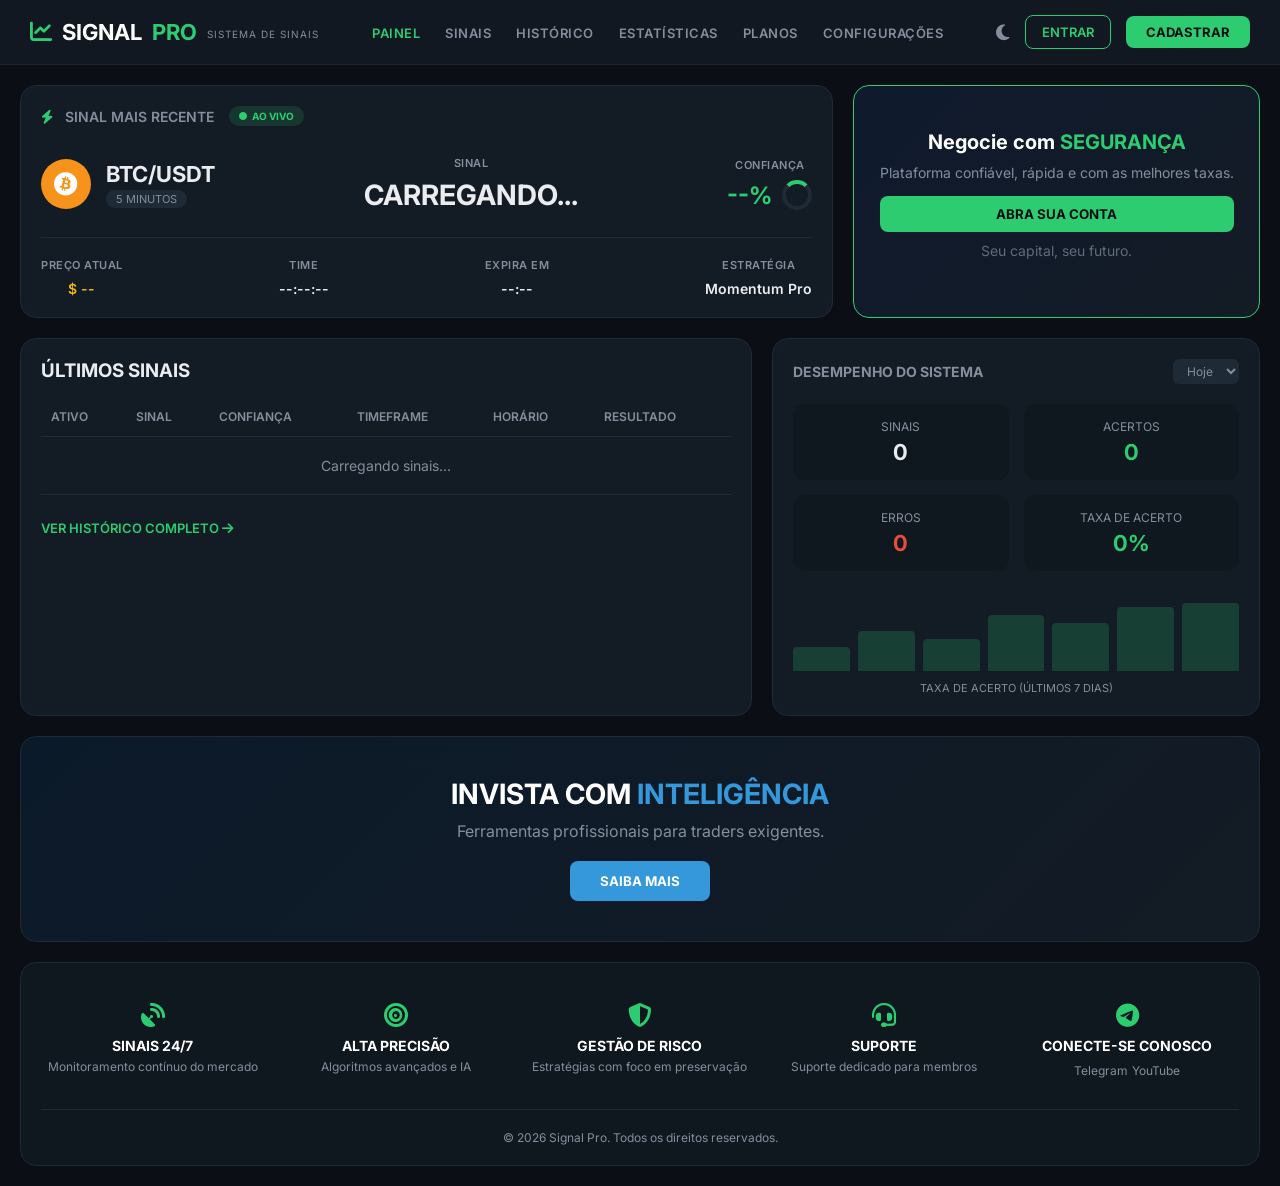
<file: index.html>
<!DOCTYPE html>
<html lang="pt-BR">
<head>
    <meta charset="UTF-8" />
    <meta name="viewport" content="width=device-width, initial-scale=1.0" />
    <title>Signal Pro - Sistema de Sinais</title>
    <link rel="stylesheet" href="style.css" />
    <link rel="stylesheet" href="https://cdnjs.cloudflare.com/ajax/libs/font-awesome/6.4.0/css/all.min.css" />
</head>
<body>
    
    <!-- NAVBAR -->
    <nav class="navbar">
        <div class="logo">
            <i class="fas fa-chart-line"></i> SIGNAL <span>PRO</span>
            <small>SISTEMA DE SINAIS</small>
        </div>
        <ul class="nav-links">
            <li><a href="#" class="active">PAINEL</a></li>
            <li><a href="#">SINAIS</a></li>
            <li><a href="#">HISTÓRICO</a></li>
            <li><a href="#">ESTATÍSTICAS</a></li>
            <li><a href="#">PLANOS</a></li>
            <li><a href="#">CONFIGURAÇÕES</a></li>
        </ul>
        <div class="nav-actions">
            <button class="theme-toggle"><i class="fas fa-moon"></i></button>
            <button class="btn-outline">ENTRAR</button>
            <button class="btn-primary">CADASTRAR</button>
        </div>
        <div class="hamburger"><i class="fas fa-bars"></i></div>
    </nav>

    <main class="container">
        
        <!-- TOPO: SINAL ATUAL E PUB -->
        <section class="top-grid">
            <div class="card sinal-atual-card">
                <div class="card-header">
                    <div class="header-left">
                        <h3><i class="fas fa-bolt"></i> SINAL MAIS RECENTE</h3>
                        <span class="badge-live"><i class="fas fa-circle"></i> AO VIVO</span>
                    </div>
                </div>
                
                <div class="sinal-main-content">
                    <div class="coin-info">
                        <div class="coin-icon"><i class="fab fa-bitcoin"></i></div>
                        <div>
                            <h2>BTC/USDT</h2>
                            <span class="timeframe-badge">5 MINUTOS</span>
                        </div>
                    </div>
                    
                    <div class="sinal-status-container" id="sinal-status-container">
                        <span class="label">SINAL</span>
                        <div class="sinal-value" id="sinal-direcao">
                            <span class="loading-text">CARREGANDO...</span>
                        </div>
                    </div>

                    <div class="confianca-container">
                        <span class="label">CONFIANÇA</span>
                        <div class="confianca-value" id="confianca-valor">
                            <span class="loading-text">--%</span>
                            <div class="gauge-ring"></div>
                        </div>
                    </div>
                </div>

                <div class="sinal-footer-info">
                    <div>
                        <span class="label">PREÇO ATUAL</span>
                        <span class="value preco" id="preco-atual">$ --</span>
                    </div>
                    <div>
                        <span class="label">TIME</span>
                        <span class="value" id="hora-atual">--:--:--</span>
                    </div>
                    <div>
                        <span class="label">EXPIRA EM</span>
                        <span class="value" id="expira-em">--:--</span>
                    </div>
                    <div>
                        <span class="label">ESTRATÉGIA</span>
                        <span class="value">Momentum Pro</span>
                    </div>
                </div>
            </div>

            <!-- Publicidade 1 -->
            <div class="card ad-card">
                <div class="ad-content">
                    <h4>Negocie com <span>SEGURANÇA</span></h4>
                    <p>Plataforma confiável, rápida e com as melhores taxas.</p>
                    <button class="btn-ad">ABRA SUA CONTA</button>
                    <p class="ad-small">Seu capital, seu futuro.</p>
                </div>
                <div class="ad-overlay"></div>
            </div>
        </section>

        <!-- MEIO: TABELA + DESEMPENHO -->
        <section class="middle-grid">
            <div class="card tabela-card">
                <h3>ÚLTIMOS SINAIS</h3>
                <div class="table-responsive">
                    <table>
                        <thead>
                            <tr>
                                <th>ATIVO</th>
                                <th>SINAL</th>
                                <th>CONFIANÇA</th>
                                <th>TIMEFRAME</th>
                                <th>HORÁRIO</th>
                                <th>RESULTADO</th>
                            </tr>
                        </thead>
                        <tbody id="tabela-body">
                            <tr>
                                <td colspan="6" style="text-align:center; color: #848e9c; padding: 20px;">Carregando sinais...</td>
                            </tr>
                        </tbody>
                    </table>
                </div>
                <button class="btn-ghost">VER HISTÓRICO COMPLETO <i class="fas fa-arrow-right"></i></button>
            </div>

            <div class="card desempenho-card">
                <div class="desempenho-header">
                    <h3>DESEMPENHO DO SISTEMA</h3>
                    <select class="select-date"><option>Hoje</option></select>
                </div>
                
                <div class="metrics-grid">
                    <div class="metric-box">
                        <span>SINAIS</span>
                        <strong id="total-sinais">0</strong>
                    </div>
                    <div class="metric-box">
                        <span>ACERTOS</span>
                        <strong id="total-acertos" class="text-green">0</strong>
                    </div>
                    <div class="metric-box">
                        <span>ERROS</span>
                        <strong id="total-erros" class="text-red">0</strong>
                    </div>
                    <div class="metric-box">
                        <span>TAXA DE ACERTO</span>
                        <strong id="taxa-acerto" class="text-green">0%</strong>
                    </div>
                </div>
                
                <!-- Gráfico Fake para Estética -->
                <div class="chart-area">
                    <div class="chart-line">
                        <div class="bar" style="height: 30%"></div>
                        <div class="bar" style="height: 50%"></div>
                        <div class="bar" style="height: 40%"></div>
                        <div class="bar" style="height: 70%"></div>
                        <div class="bar" style="height: 60%"></div>
                        <div class="bar" style="height: 80%"></div>
                        <div class="bar" style="height: 85%"></div>
                    </div>
                    <div class="chart-label">TAXA DE ACERTO (ÚLTIMOS 7 DIAS)</div>
                </div>
            </div>
        </section>

        <!-- PUBLICIDADE INFERIOR -->
        <section class="ad-banner-container">
            <div class="ad-banner">
                <div class="ad-banner-text">
                    <h3>INVISTA COM <span>INTELIGÊNCIA</span></h3>
                    <p>Ferramentas profissionais para traders exigentes.</p>
                    <button class="btn-ad-primary">SAIBA MAIS</button>
                </div>
            </div>
        </section>

        <!-- FOOTER -->
        <footer>
            <div class="footer-grid">
                <div class="footer-item">
                    <i class="fas fa-satellite-dish"></i>
                    <h5>SINAIS 24/7</h5>
                    <p>Monitoramento contínuo do mercado</p>
                </div>
                <div class="footer-item">
                    <i class="fas fa-bullseye"></i>
                    <h5>ALTA PRECISÃO</h5>
                    <p>Algoritmos avançados e IA</p>
                </div>
                <div class="footer-item">
                    <i class="fas fa-shield-alt"></i>
                    <h5>GESTÃO DE RISCO</h5>
                    <p>Estratégias com foco em preservação</p>
                </div>
                <div class="footer-item">
                    <i class="fas fa-headset"></i>
                    <h5>SUPORTE</h5>
                    <p>Suporte dedicado para membros</p>
                </div>
                <div class="footer-item">
                    <i class="fab fa-telegram-plane"></i>
                    <h5>CONECTE-SE CONOSCO</h5>
                    <a href="#">Telegram</a> <a href="#">YouTube</a>
                </div>
            </div>
            <div class="copyright">© 2026 Signal Pro. Todos os direitos reservados.</div>
        </footer>

    </main>

    <script src="script.js"></script>
</body>
</html>
</file>
<file: style.css>
@import url('https://fonts.googleapis.com/css2?family=Inter:wght@300;400;500;600;700&display=swap');

* {
    margin: 0;
    padding: 0;
    box-sizing: border-box;
    font-family: 'Inter', sans-serif;
}

body {
    background-color: #0b0e14;
    color: #eaecef;
}

.container {
    max-width: 1300px;
    margin: 0 auto;
    padding: 20px;
}

/* NAVBAR */
.navbar {
    display: flex;
    justify-content: space-between;
    align-items: center;
    padding: 15px 30px;
    background-color: #111822;
    border-bottom: 1px solid #1a2430;
}

.logo {
    display: flex;
    align-items: center;
    gap: 10px;
    font-size: 22px;
    font-weight: 700;
    color: #fff;
}
.logo i { color: #2ecc71; }
.logo span { color: #2ecc71; }
.logo small {
    font-size: 10px;
    color: #848e9c;
    font-weight: 400;
    letter-spacing: 1px;
    margin-top: 4px;
    display: block;
}

.nav-links {
    display: flex;
    list-style: none;
    gap: 25px;
}
.nav-links a {
    text-decoration: none;
    color: #848e9c;
    font-size: 13px;
    font-weight: 600;
    letter-spacing: 0.5px;
    transition: 0.2s;
}
.nav-links a:hover, .nav-links a.active {
    color: #2ecc71;
}

.nav-actions {
    display: flex;
    align-items: center;
    gap: 15px;
}
.theme-toggle {
    background: none;
    border: none;
    color: #848e9c;
    font-size: 18px;
    cursor: pointer;
}
.btn-outline {
    background: transparent;
    border: 1px solid #2ecc71;
    color: #2ecc71;
    padding: 8px 16px;
    border-radius: 8px;
    font-weight: 600;
    font-size: 13px;
    cursor: pointer;
}
.btn-primary {
    background: #2ecc71;
    border: none;
    color: #0b0e14;
    padding: 8px 20px;
    border-radius: 8px;
    font-weight: 700;
    font-size: 13px;
    cursor: pointer;
}
.hamburger { display: none; color: #fff; font-size: 20px; cursor: pointer; }

/* CARDS BÁSICOS */
.card {
    background: #131b24;
    border-radius: 16px;
    padding: 20px;
    border: 1px solid #1e2a36;
}

/* GRIDS PRINCIPAIS */
.top-grid {
    display: grid;
    grid-template-columns: 2fr 1fr;
    gap: 20px;
    margin-bottom: 20px;
}
.middle-grid {
    display: grid;
    grid-template-columns: 1.5fr 1fr;
    gap: 20px;
    margin-bottom: 20px;
}

/* SINAL ATUAL CARD */
.card-header {
    display: flex;
    justify-content: space-between;
    margin-bottom: 20px;
}
.header-left {
    display: flex;
    align-items: center;
    gap: 15px;
}
.header-left h3 {
    font-size: 14px;
    color: #848e9c;
    font-weight: 600;
}
.header-left h3 i { color: #2ecc71; margin-right: 8px; }
.badge-live {
    background: rgba(46, 204, 113, 0.15);
    color: #2ecc71;
    font-size: 10px;
    padding: 4px 10px;
    border-radius: 20px;
    font-weight: 700;
    display: flex;
    align-items: center;
    gap: 5px;
}
.badge-live i { font-size: 8px; }

.sinal-main-content {
    display: flex;
    justify-content: space-between;
    align-items: center;
    padding: 10px 0 25px 0;
    border-bottom: 1px solid #1e2a36;
}
.coin-info {
    display: flex;
    align-items: center;
    gap: 15px;
}
.coin-icon {
    width: 50px;
    height: 50px;
    background: #f7931a;
    border-radius: 50%;
    display: flex;
    align-items: center;
    justify-content: center;
    color: #fff;
    font-size: 24px;
}
.coin-info h2 { font-size: 22px; font-weight: 700; }
.timeframe-badge {
    font-size: 11px;
    color: #848e9c;
    background: #1e2a36;
    padding: 2px 10px;
    border-radius: 12px;
}

.sinal-status-container, .confianca-container {
    text-align: center;
}
.label {
    display: block;
    font-size: 11px;
    color: #848e9c;
    font-weight: 600;
    letter-spacing: 0.5px;
    margin-bottom: 8px;
}

.sinal-value {
    font-size: 28px;
    font-weight: 700;
    display: flex;
    align-items: center;
    gap: 8px;
}
.sinal-up { color: #2ecc71; }
.sinal-down { color: #e74c3c; }

.confianca-value {
    font-size: 24px;
    font-weight: 700;
    color: #2ecc71;
    display: flex;
    align-items: center;
    gap: 10px;
}
.gauge-ring {
    width: 30px;
    height: 30px;
    border-radius: 50%;
    border: 4px solid #1e2a36;
    border-top: 4px solid #2ecc71;
    animation: spin 2s linear infinite;
}
@keyframes spin { 100% { transform: rotate(360deg); } }

.sinal-footer-info {
    display: flex;
    justify-content: space-between;
    padding-top: 20px;
}
.sinal-footer-info div { text-align: center; }
.sinal-footer-info .value {
    display: block;
    font-weight: 600;
    font-size: 14px;
    margin-top: 4px;
}
.preco { color: #f0b90b; }

/* AD CARD */
.ad-card {
    background: linear-gradient(135deg, #0f1a2e, #131b24);
    display: flex;
    align-items: center;
    justify-content: center;
    position: relative;
    overflow: hidden;
    border: 1px solid #2ecc71;
}
.ad-content {
    text-align: center;
    z-index: 2;
}
.ad-content h4 { font-size: 20px; color: #fff; margin-bottom: 10px; }
.ad-content h4 span { color: #2ecc71; }
.ad-content p { color: #848e9c; font-size: 14px; margin-bottom: 15px; }
.btn-ad {
    background: #2ecc71;
    border: none;
    color: #0b0e14;
    padding: 10px 20px;
    border-radius: 8px;
    font-weight: 700;
    cursor: pointer;
    width: 100%;
}
.ad-small { font-size: 11px; margin-top: 10px; opacity: 0.7; }

/* TABELA */
.table-responsive { overflow-x: auto; margin: 15px 0; }
table { width: 100%; border-collapse: collapse; }
th {
    text-align: left;
    padding: 12px 10px;
    color: #848e9c;
    font-size: 12px;
    font-weight: 600;
    border-bottom: 1px solid #1e2a36;
}
td {
    padding: 12px 10px;
    font-size: 14px;
    border-bottom: 1px solid #1e2a36;
    color: #eaecef;
}
.coin-small {
    display: flex;
    align-items: center;
    gap: 10px;
}
.coin-small i { font-size: 18px; }
.btc-icon { color: #f7931a; }
.eth-icon { color: #627eea; }
.sol-icon { color: #9945ff; }
.bnb-icon { color: #f3ba2f; }
.xrp-icon { color: #23292f; }
.ada-icon { color: #0033ad; }

.badge-result {
    padding: 4px 10px;
    border-radius: 20px;
    font-size: 12px;
    font-weight: 600;
}
.badge-acerto { background: rgba(46, 204, 113, 0.15); color: #2ecc71; }
.badge-erro { background: rgba(231, 76, 60, 0.15); color: #e74c3c; }
.badge-pendente { background: rgba(241, 196, 15, 0.15); color: #f1c40f; }

.btn-ghost {
    background: transparent;
    border: none;
    color: #2ecc71;
    font-weight: 600;
    font-size: 13px;
    cursor: pointer;
    margin-top: 10px;
}

/* DESEMPENHO */
.desempenho-header {
    display: flex;
    justify-content: space-between;
    align-items: center;
    margin-bottom: 20px;
}
.desempenho-header h3 { font-size: 14px; color: #848e9c; }
.select-date {
    background: #1e2a36;
    border: none;
    color: #848e9c;
    padding: 4px 10px;
    border-radius: 6px;
    font-size: 12px;
}
.metrics-grid {
    display: grid;
    grid-template-columns: 1fr 1fr;
    gap: 15px;
}
.metric-box {
    background: #0f181f;
    padding: 15px;
    border-radius: 12px;
    text-align: center;
}
.metric-box span { display: block; font-size: 12px; color: #848e9c; margin-bottom: 5px; }
.metric-box strong { font-size: 22px; font-weight: 700; }
.text-green { color: #2ecc71; }
.text-red { color: #e74c3c; }

.chart-area {
    margin-top: 20px;
}
.chart-line {
    display: flex;
    align-items: flex-end;
    gap: 8px;
    height: 80px;
}
.bar {
    flex: 1;
    background: rgba(46, 204, 113, 0.2);
    border-radius: 4px 4px 0 0;
    transition: 0.3s;
}
.bar:hover { background: rgba(46, 204, 113, 0.5); }
.chart-label {
    font-size: 11px;
    color: #848e9c;
    margin-top: 10px;
    text-align: center;
}

/* BANNER INFERIOR */
.ad-banner-container {
    margin-bottom: 20px;
}
.ad-banner {
    background: linear-gradient(135deg, #0b1a2a, #131b24);
    padding: 40px;
    border-radius: 16px;
    display: flex;
    justify-content: center;
    text-align: center;
    border: 1px solid #1e2a36;
}
.ad-banner-text h3 { font-size: 28px; color: #fff; margin-bottom: 10px; }
.ad-banner-text h3 span { color: #3498db; }
.ad-banner-text p { color: #848e9c; margin-bottom: 20px; }
.btn-ad-primary {
    background: #3498db;
    border: none;
    color: #fff;
    padding: 12px 30px;
    border-radius: 8px;
    font-weight: 700;
    cursor: pointer;
}

/* FOOTER */
footer {
    background: #0f181f;
    border-radius: 16px;
    padding: 40px 20px 20px 20px;
    border: 1px solid #1e2a36;
}
.footer-grid {
    display: grid;
    grid-template-columns: repeat(5, 1fr);
    gap: 20px;
    margin-bottom: 30px;
}
.footer-item { text-align: center; }
.footer-item i {
    font-size: 24px;
    color: #2ecc71;
    margin-bottom: 10px;
}
.footer-item h5 { font-size: 14px; margin-bottom: 5px; color: #fff; }
.footer-item p, .footer-item a {
    font-size: 12px;
    color: #848e9c;
    text-decoration: none;
}
.footer-item a:hover { color: #2ecc71; }
.copyright {
    text-align: center;
    font-size: 12px;
    color: #848e9c;
    border-top: 1px solid #1e2a36;
    padding-top: 20px;
}

/* RESPONSIVO */
@media (max-width: 1024px) {
    .top-grid, .middle-grid { grid-template-columns: 1fr; }
    .footer-grid { grid-template-columns: 1fr 1fr; }
}
@media (max-width: 768px) {
    .nav-links, .nav-actions { display: none; }
    .hamburger { display: block; }
    .sinal-main-content { flex-direction: column; gap: 20px; align-items: flex-start; }
    .sinal-footer-info { flex-wrap: wrap; gap: 15px; justify-content: center; }
    .metrics-grid { grid-template-columns: 1fr 1fr; }
    .footer-grid { grid-template-columns: 1fr; }
}
</file>
